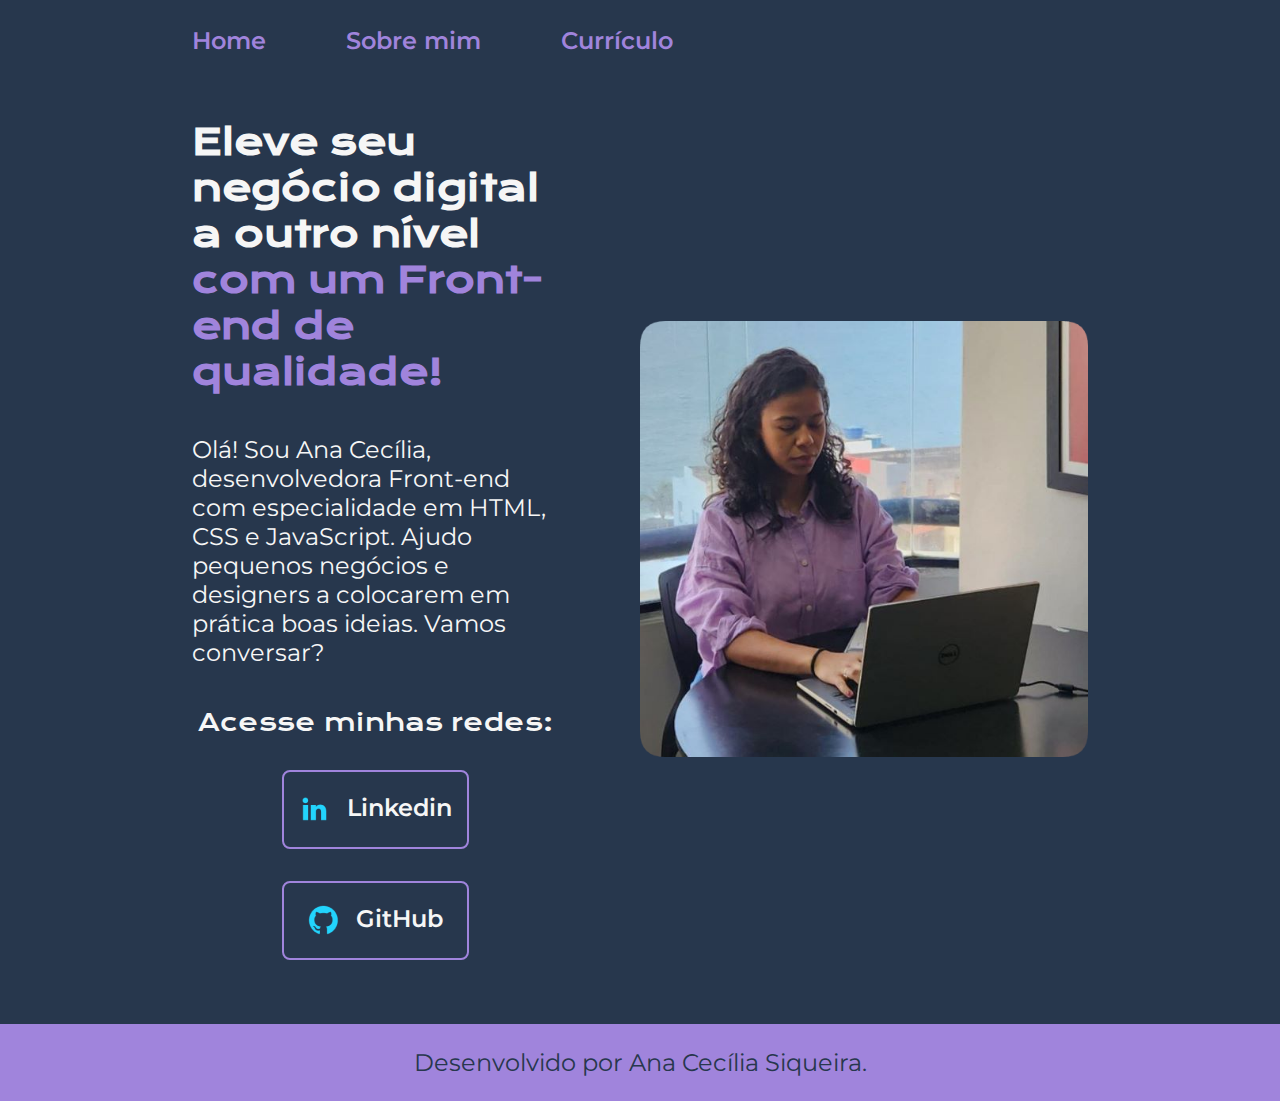
<file: index.html>
<!DOCTYPE html>
<html lang="pt-br">
<head>
    <meta charset="UTF-8"> 
    <meta http-equiv="X-UA-Compatible" content="IE=edge">
    <meta name="viewport" content="width=device-width, initial-scale=1.0">
    <title>Portifolio</title>
    <link rel="stylesheet" href="./styles/style.css">
</head>
<body>
    <header class="cabecalho">
        <nav class="cabecalho__menu">
            <a class="cabecalho__menu__link" href="index.html">Home</a>
            <a class="cabecalho__menu__link" href="about.html">Sobre mim</a>
            <a class="cabecalho__menu__link" href="curriculo.html">Currículo</a>
        </nav>        
    </header>
    <main class="apresentacao">
        <section class="apresentacao__conteudo">
            <h1 class="apresentacao__conteudo__titulo"> Eleve seu negócio digital a outro nível 
            <strong class="titulo-destaque">com um Front-end de qualidade!
            </strong></h1>
            <p class="apresentacao__conteudo__texto">Olá! Sou Ana Cecília, desenvolvedora 
            Front-end com especialidade em HTML, CSS e JavaScript. Ajudo pequenos negócios e designers a 
            colocarem em prática boas ideias. Vamos 
            conversar?</p>
            <div class="apresentacao__links">
                <h2 class="apresentacao__links__subtitulo">Acesse minhas redes:</h2>
                <a class="apresentacao__links__navegacao" href="https://www.linkedin.com/in/ana-cec%C3%ADlia-siqueira-9b2b1628b/">
                    <img src="./assets/linkedin.png">
                    Linkedin
                </a>
                <a class="apresentacao__links__navegacao" href="https://github.com/anaceciliasn">
                    <img src="./assets/github.png">
                    GitHub
                </a>
                    
            </div>
        </section>
            <img class="apresentacao__imagem" src="./assets/imagem.png" alt="Foto da cecilia programando">
    </main>
    <footer class="rodape">

        <p>Desenvolvido por Ana Cecília Siqueira.</p>
    </footer>
</body>
</html>
</file>
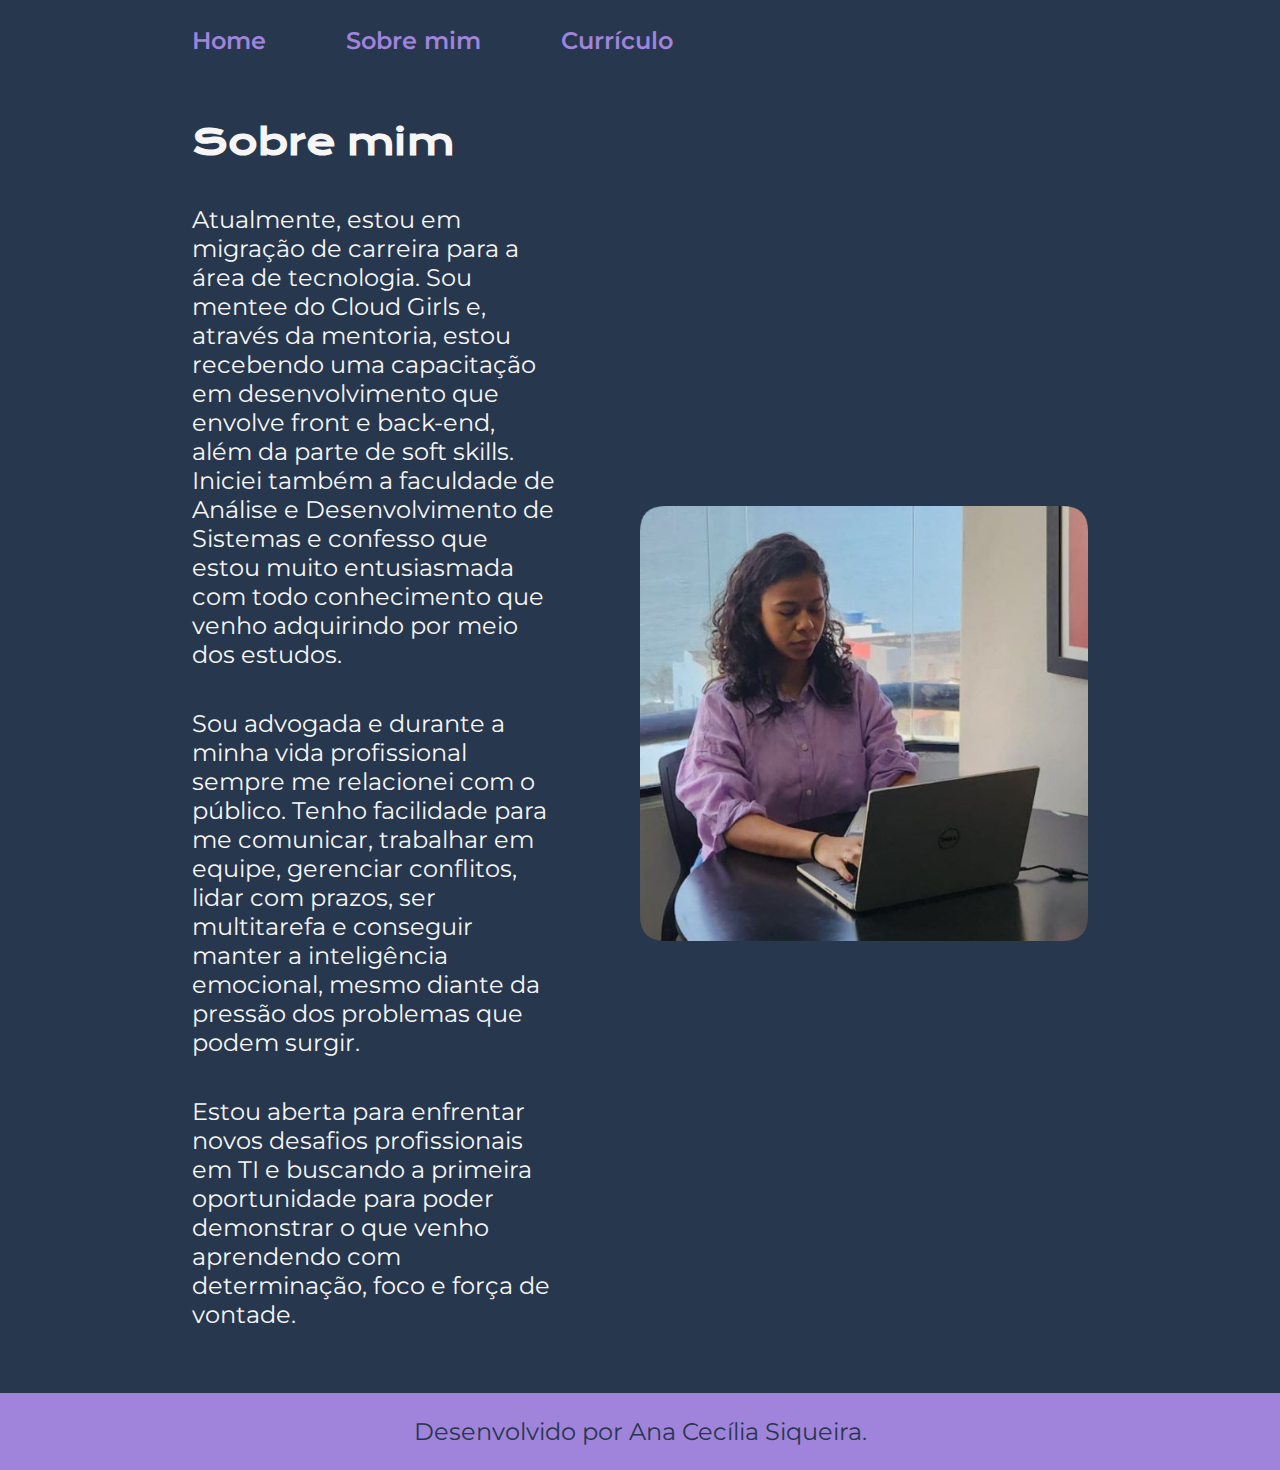
<file: about.html>
<!DOCTYPE html>
<html lang="pt">
<head>
    <meta charset="UTF-8">
    <meta name="viewport" content="width=device-width, initial-scale=1.0">
    <title>Sobre mim</title>
    <link rel="stylesheet" href="./styles/style.css">
</head>
<body>
    <header class="cabecalho">
        <nav class="cabecalho__menu">
            <a class="cabecalho__menu__link" href="index.html">Home</a>
            <a class="cabecalho__menu__link" href="about.html">Sobre mim</a>
            <a class="cabecalho__menu__link" href="curriculo.html">Currículo</a>
        </nav>        
    </header>
    
    <main class="apresentacao">
        <section class="apresentacao__conteudo">
            <h1 class="apresentacao__conteudo__titulo">Sobre mim</h1>
            <p class="apresentacao__conteudo__texto">Atualmente, estou em migração de carreira para a área de tecnologia. Sou mentee do Cloud Girls e, através da mentoria, estou recebendo uma capacitação em desenvolvimento que envolve front e back-end, além da parte de soft skills. Iniciei também a faculdade de Análise e Desenvolvimento de Sistemas e confesso que estou muito entusiasmada com todo conhecimento que venho adquirindo por meio dos estudos.</p>
            <p class="apresentacao__conteudo__texto">
            Sou advogada e durante a minha vida profissional sempre me relacionei com o público. Tenho facilidade para me comunicar, trabalhar em equipe, gerenciar conflitos, lidar com prazos, ser multitarefa e conseguir manter a inteligência emocional, mesmo diante da pressão dos problemas que podem surgir.</p>
            <p class="apresentacao__conteudo__texto">Estou aberta para enfrentar novos desafios profissionais em TI e buscando a primeira oportunidade para poder demonstrar o que venho aprendendo com determinação, foco e força de vontade.</p>
        </section>
        </section>
        <img class="apresentacao__imagem" src="./assets/imagem.png" alt="Foto da Cecilia programando">
    </main>
    
    <footer class="rodape">
        <p>Desenvolvido por Ana Cecília Siqueira.</p>
    </footer>

</body>
</html>
</file>
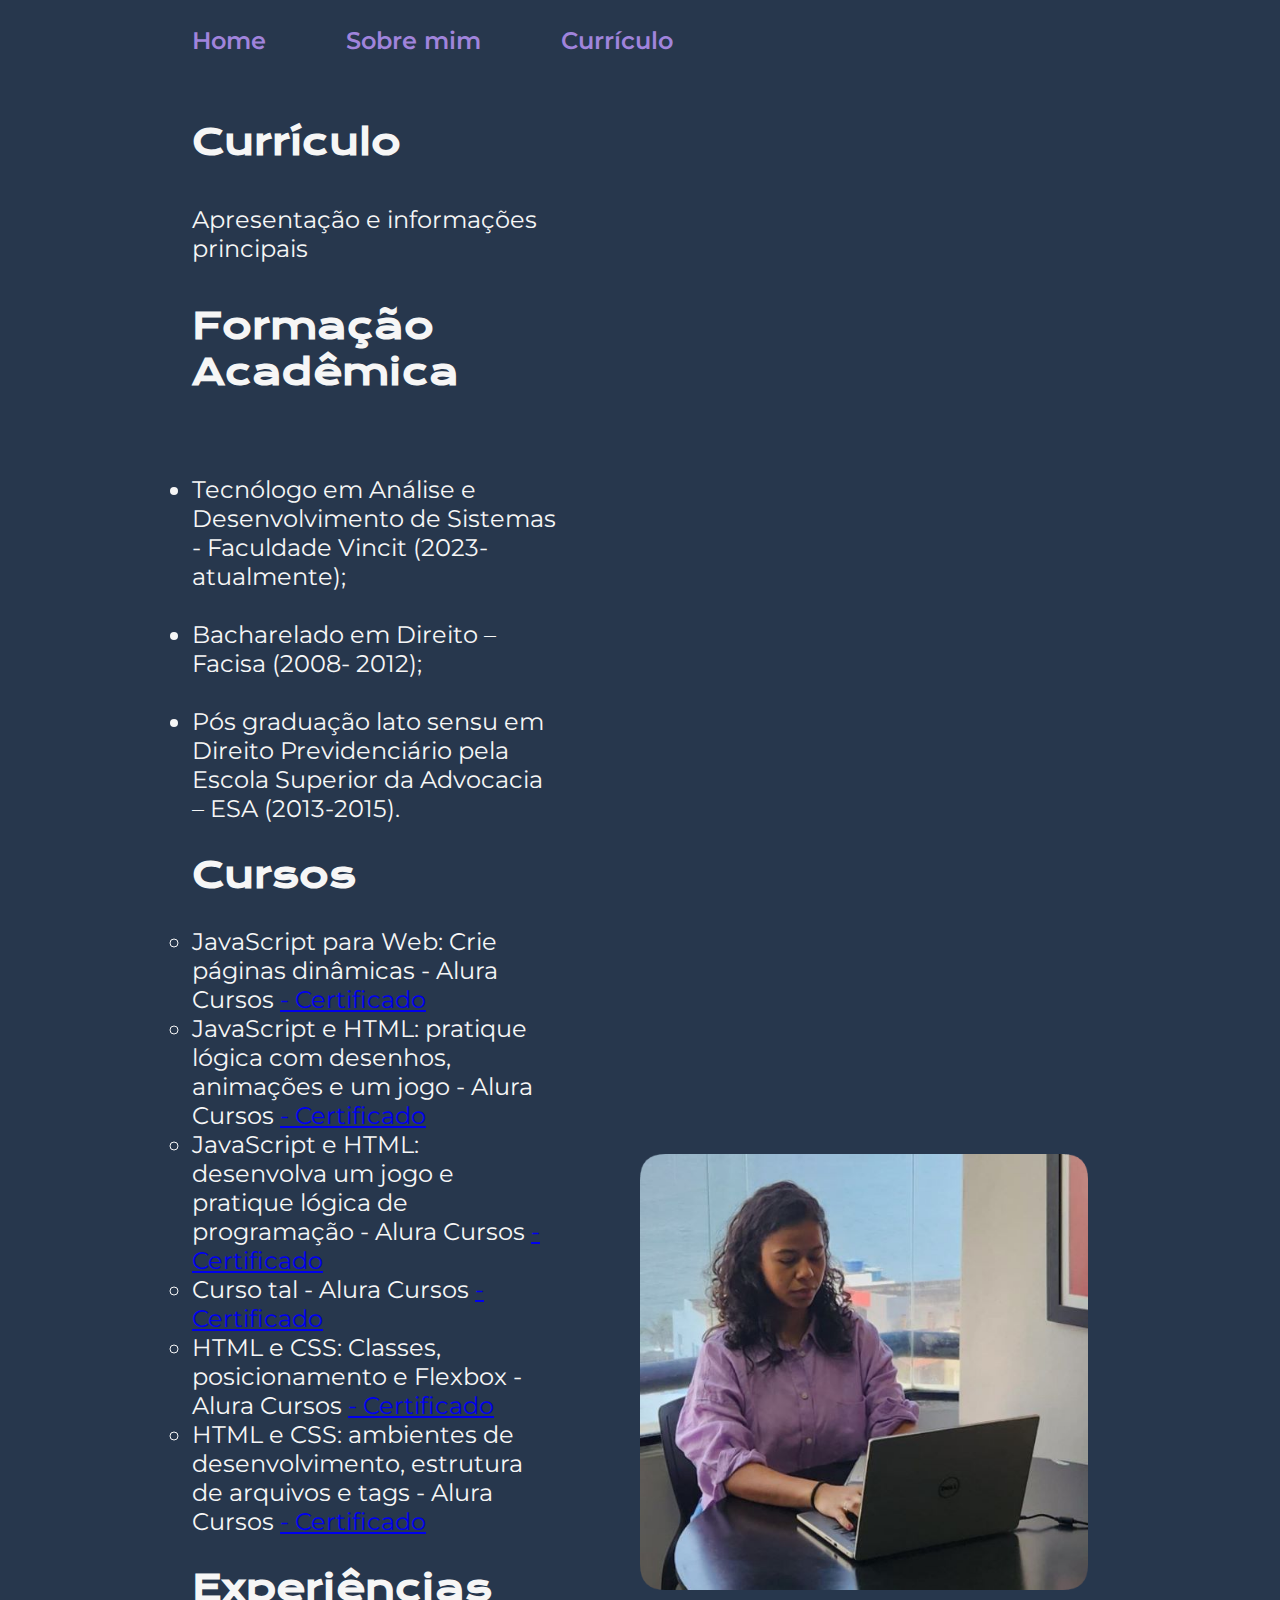
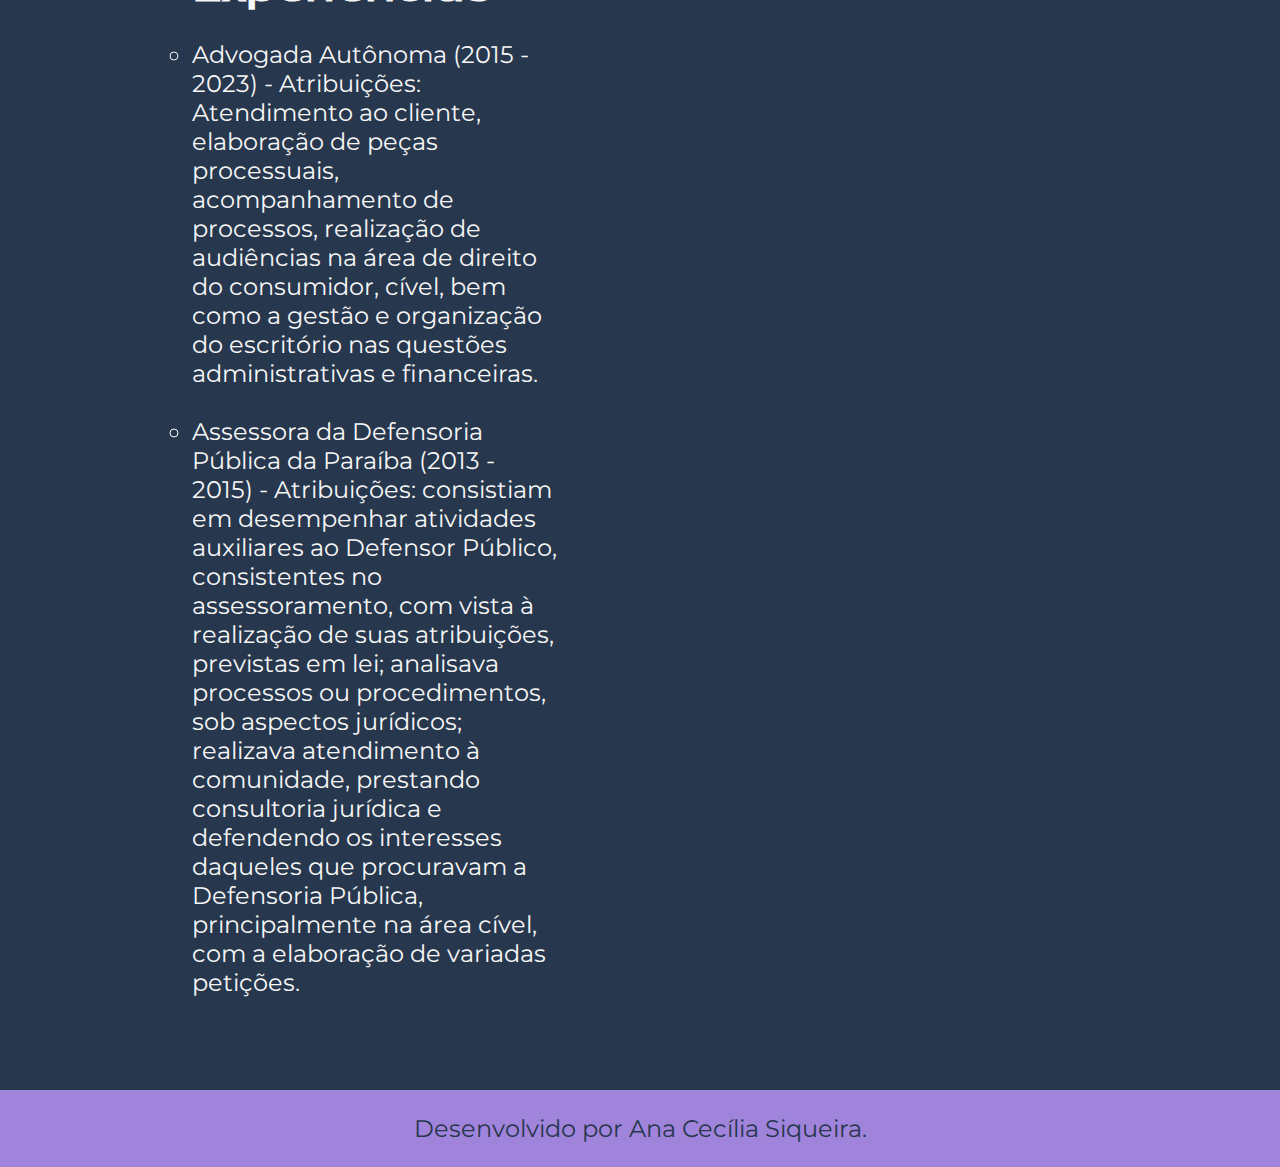
<file: curriculo.html>
<!DOCTYPE html>
<html lang="pt">
<head>
    <meta charset="UTF-8">
    <meta name="viewport" content="width=device-width, initial-scale=1.0">
    <title>Document</title>
    <link rel="stylesheet" href="./styles/style.css">
</head>
<body>
    <header class="cabecalho">
        <nav class="cabecalho__menu">
            <a class="cabecalho__menu__link" href="index.html">Home</a>
            <a class="cabecalho__menu__link" href="about.html">Sobre mim</a>
            <a class="cabecalho__menu__link" href="curriculo.html">Currículo</a>
        </nav>        
    </header>
            
    <main class="apresentacao">
        <section class="apresentacao__conteudo">
            <h1 class="apresentacao__conteudo__titulo">Currículo</h1>
            <p class="apresentacao__conteudo__texto">
                Apresentação e informações principais
            </p>
            <h2 class="apresentacao__conteudo__titulo">Formação Acadêmica</h2>
            <p class="apresentacao__conteudo__texto">
            <ul class="apresentacao__conteudo__texto">
                <li> Tecnólogo em Análise e Desenvolvimento de Sistemas - Faculdade Vincit (2023-atualmente);</li>
                <br>
                <li> Bacharelado em Direito – Facisa (2008- 2012);</li>
                <br>
                <li> Pós graduação lato sensu em Direito Previdenciário pela Escola Superior da Advocacia – ESA (2013-2015).</li>
            </p>
            <br>

            <h3 class="apresentacao__conteudo__titulo">Cursos</h3>
            <br>
            <div class="apresentacao__conteudo__texto">
            <ul class="apresentacao__conteudo__texto">
                <li>JavaScript para Web: Crie páginas dinâmicas - Alura Cursos <a href="https://cursos.alura.com.br/certificate/anaceciliasn/javascript-web-paginas-dinamicas">- Certificado</a> </li>
                <li>JavaScript e HTML: pratique lógica com desenhos, animações e um jogo - Alura Cursos <a href="https://cursos.alura.com.br/certificate/anaceciliasn/logica-programacao-pratica-com-desenho-animacoes-em-jogo"> - Certificado</a></li>
                <li>JavaScript e HTML: desenvolva um jogo e pratique lógica de programação - Alura Cursos <a href="linkdocertificado"> - Certificado</a></li>
                <li>Curso tal - Alura Cursos <a href="https://cursos.alura.com.br/certificate/anaceciliasn/logica-programacao-javascript-html"> - Certificado</a></li>
                <li>HTML e CSS: Classes, posicionamento e Flexbox - Alura Cursos <a href="https://cursos.alura.com.br/certificate/anaceciliasn/html-css-classes-posicionamento-flexbox"> - Certificado</a></li>
                <li>HTML e CSS: ambientes de desenvolvimento, estrutura de arquivos e tags - Alura Cursos <a href="https://cursos.alura.com.br/certificate/anaceciliasn/html-css-ambiente-arquivos-tags"> - Certificado</a></li>
            </ul>
            <br>
            <h4 class="apresentacao__conteudo__titulo">Experiências</h4>
            <br>
            <p class="apresentacao__conteudo__texto">
            <ul class="apresentacao__conteudo__texto">
                <li> Advogada Autônoma (2015 - 2023) - Atribuições: Atendimento ao cliente, elaboração de peças processuais,
                        acompanhamento de processos, realização de audiências na área de
                        direito do consumidor, cível, bem como a gestão e organização do
                        escritório nas questões administrativas e financeiras.</li>
                <br>
                <li> Assessora da Defensoria Pública da Paraíba (2013 - 2015) - Atribuições: consistiam em desempenhar atividades auxiliares ao Defensor Público, consistentes no assessoramento, com vista à
                        realização de suas atribuições, previstas em lei; analisava processos ou
                        procedimentos, sob aspectos jurídicos; realizava atendimento à
                        comunidade, prestando consultoria jurídica e defendendo os interesses
                        daqueles que procuravam a Defensoria Pública, principalmente na área
                        cível, com a elaboração de variadas petições. </li>
            </p>
                <br>
            </ul>
            </p>
            </div>    
        </section>
        <img class="apresentacao__imagem" src="./assets/imagem.png" alt="Foto da Joana Santos programando">
    </main> 

    </main>
    <footer class="rodape">

        <p>Desenvolvido por Ana Cecília Siqueira.</p>
    </footer>

</body>
</html>
</file>
<file: styles/style.css>
@import url('https://fonts.googleapis.com/css2?family=Krona+One&family=Montserrat:wght@400;600&display=swap');

:root {
    --cor-primaria: #27374D;
    --cor-secundaria: #F6F6F6;
    --cor-terciaria: #A084DC;
    --cor-hover: #272727;

    --fonte-primaria: 'Krona One', sans-serif;
    --fonte-secundaria: 'Montserrat', sans-serif;
}
*{
    margin: 0;
    padding: 0;
}

body{
    box-sizing: border-box;
    background-color: var(--cor-primaria);
    color: var(--cor-secundaria);
}
.cabecalho{
    padding: 2% 0% 0% 15%;
}
.cabecalho__menu{
    display: flex;
    gap: 80px;
}
.cabecalho__menu__link{
    font-family: var(--fonte-secundaria);
    font-size: 1.5rem;
    font-weight: 600;
    color: var(--cor-terciaria);
    text-decoration: none;
}
.apresentacao{
    padding: 5% 15%;
    display: flex;
    align-items: center;
    justify-content: space-between;
    gap:82px;
}
.apresentacao__conteudo{
    width: 50%;
    display: flex;
    flex-direction: column;
    gap: 40px;
}

.apresentacao__conteudo__titulo{
    font-size: 2.25rem;
    font-family: var(--fonte-primaria);
}
.titulo-destaque{
    color: var(--cor-terciaria);
}
.apresentacao__conteudo__texto{
    font-size: 1.5rem;
    font-family: var(--fonte-secundaria);
    
}
.apresentacao__links{
    display: flex;
    flex-direction: column;
    justify-content: space-between;
    align-items: center;
    gap: 32px;
}
.apresentacao__links__subtitulo{
    font-family: var(--fonte-primaria);
    font-weight: 400;
    font-size: 1.5rem;
}
.apresentacao__links__navegacao{
    display: flex;
    justify-content: center;
    gap: 16px;
    border: 2px solid var(--cor-terciaria);
    width: 50%;
    text-align: center;
    border-radius: 8px;
    font-size: 1.5rem;
    font-weight: 600;
    padding: 21.5px 0;
    text-decoration: none;
    color: var(--cor-secundaria);
    font-family: var(--fonte-secundaria);
}
.apresentacao__links__link:hover{
    background-color: var(--cor-hover);
}
.apresentacao__imagem{
    width: 50%;

}

.rodape{
    color: var(--cor-primaria);
    background-color: var(--cor-terciaria);
    padding: 24px;
    text-align: center;
    font-family: var(--fonte-secundaria);
    font-size: 1.5rem;
    font-weight: 400;
}

@media (max-width: 1200px){
    .cabecalho{
        padding:10%;

    }
    .cabecalho{
        justify-content:center;
    }
    .apresentacao{
        flex-direction:column-reverse;
        padding:5%;
    }
    .apresentacao__conteudo{
        width: auto;
    }
}
</file>
